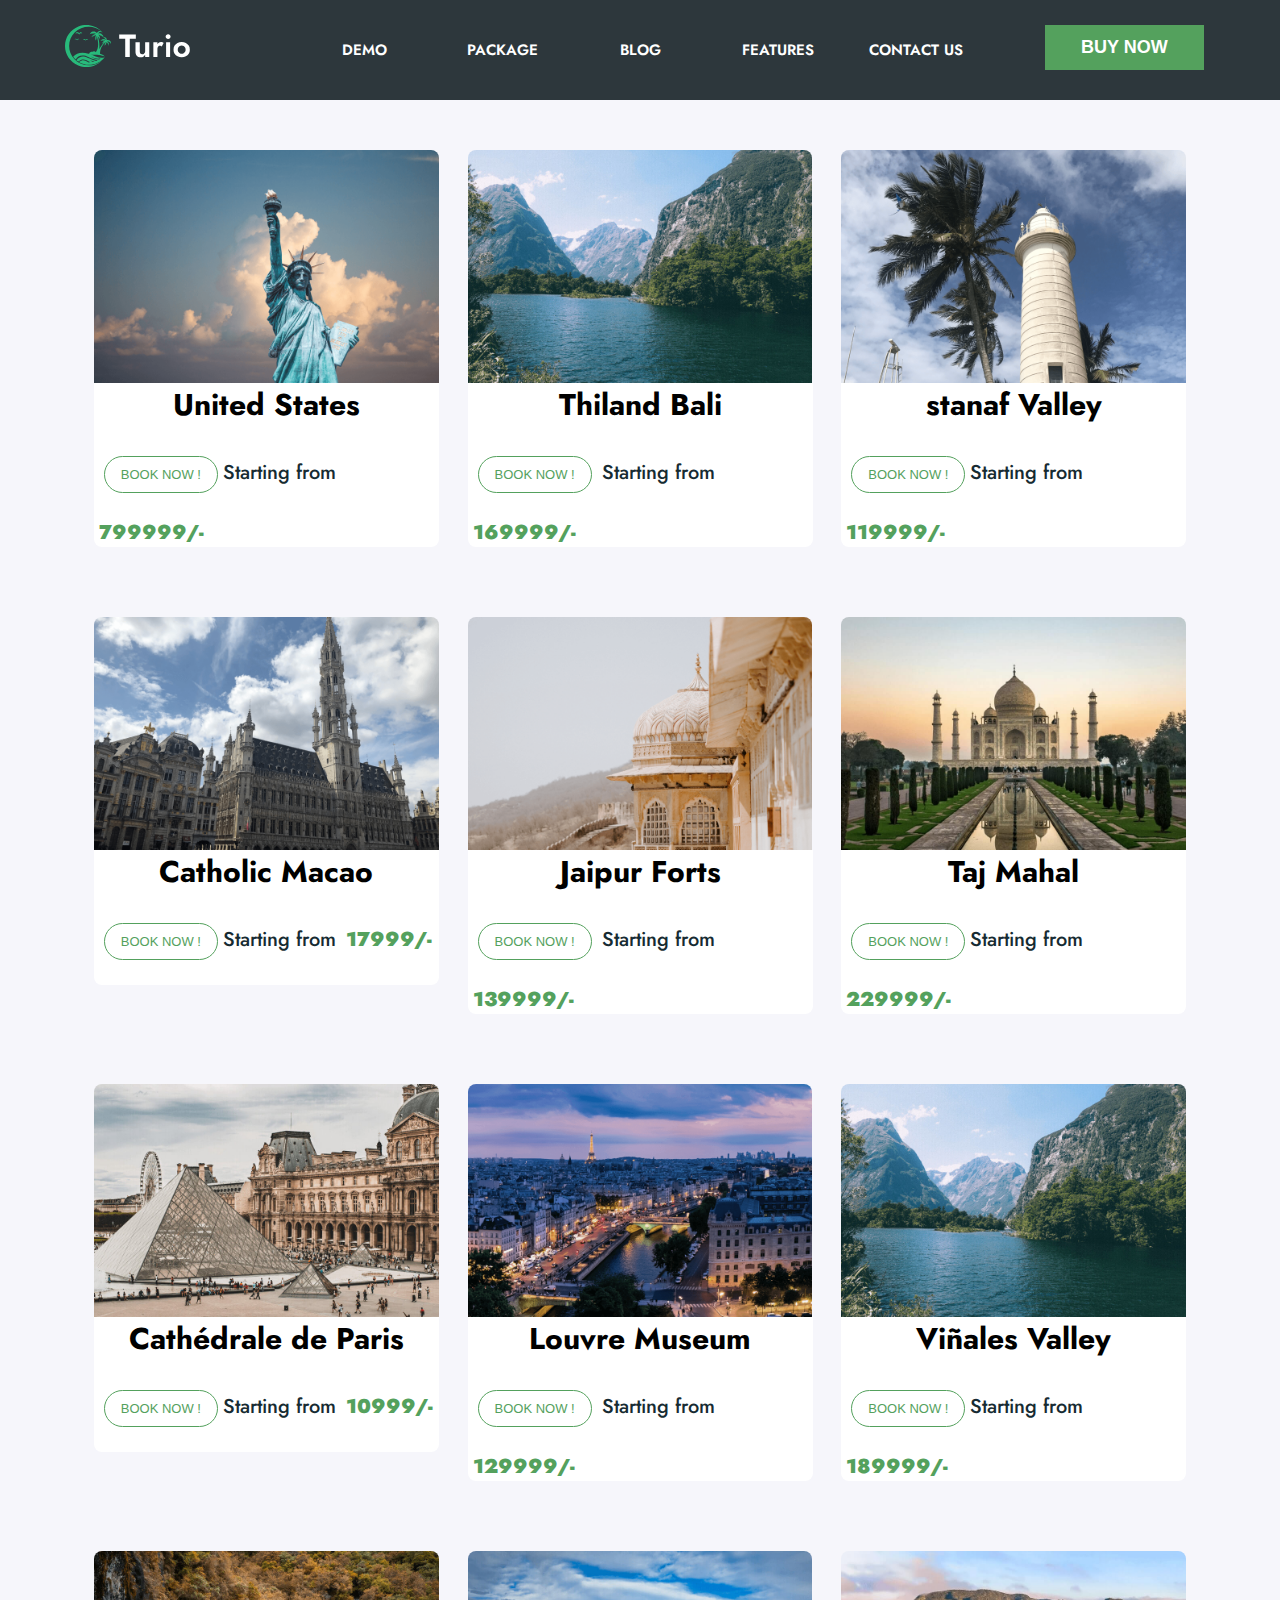
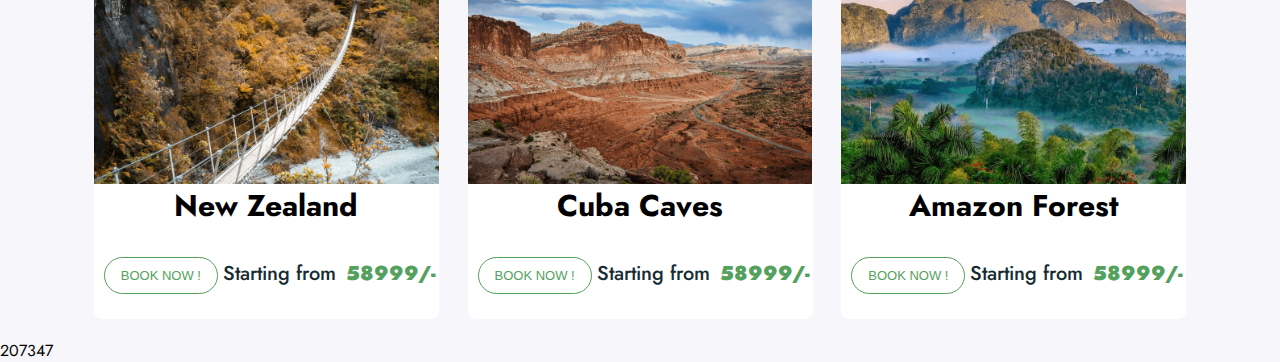
<file: viewall.html>
<!DOCTYPE html>
<html lang="en">
<head>
    <meta charset="UTF-8">
    <meta name="viewport" content="width=device-width, initial-scale=1.0">
    <title>Document</title>
    <link rel="stylesheet" href="index.css">
    <link rel="preconnect" href="https://fonts.googleapis.com">
    <link rel="preconnect" href="https://fonts.gstatic.com" crossorigin>
    <link href="https://fonts.googleapis.com/css2?family=Jost&display=swap" rel="stylesheet">
    <link rel="preconnect" href="https://fonts.googleapis.com">
    <link rel="preconnect" href="https://fonts.gstatic.com" crossorigin>
    <link href="https://fonts.googleapis.com/css2?family=Montserrat:wght@800&display=swap" rel="stylesheet">
</head>
<body>
    <header>
        <div class="container">
            <div class="flex">
                <div class="w20">
                    <img src="logo2-1.svg" alt="!#">


                </div>
                <div class="w60 flex">


                    <div class="nav"><span class="ft-size-15px">DEMO</span></div>
                    <div class="nav"><span class="ft-size-15px">PACKAGE</span></div>
                    <div class="nav"><span class="ft-size-15px">BLOG</span></div>
                    <div class="nav"><span class="ft-size-15px">FEATURES</span></div>
                    <div class="nav"><span class="ft-size-15px">CONTACT US</span></div>

                </div>
                <div class="btn w20">
                    <button style="margin-bottom: 30px;" class="buy-now primary-btn">Buy Now</button>
                </div>
            </div>
        </div>
    </header>
   
    <section>
        <div class="container mt50">
            <div class="flex space-evenly">
                <div class="w30"><img src="mmmmm.png" alt="!#">
                    <div>
                        <h3 class="text-green">United States</h3>
                        <Button class="booknow-btn">Book Now !</Button><span class="color-green">Starting from</span>
                        <h6>799999/-</h6>
                    </div>
                </div>
                <div class="w30"><img src="ffffff.jpg" alt="!#">
                    <div>
                        <h3 class="text-green">Thiland Bali</h3><Button class="booknow-btn">Book Now !</Button>
                        <span class="color-green">Starting from</span>
                        <h6>169999/-</h6>
                    </div>
                </div>
                <div class="w30"><img src="aaa.png" alt="!#">
                    <div>
                        <h3 class="text-green">stanaf Valley</h3><Button class="booknow-btn">Book Now !</Button><span
                            class="color-green">Starting from</span>
                        <h6>119999/-</h6>
                    </div>
                </div>


            </div>
        </div>
    </section>
    <section>
        <div class="container mt50">
            <div class="flex space-evenly">
                <div class="w30"><img src="bbbb.png" alt="!#">
                    <div>
                        <h3 class="text-green">Catholic Macao</h3>
                        <Button class="booknow-btn">Book Now !</Button><span class="color-green">Starting from</span>
                        <h6>17999/-</h6>
                    </div>
                </div>
                <div class="w30"><img src="cccccc.png" alt="!#">
                    <div>
                        <h3 class="text-green">Jaipur Forts</h3><Button class="booknow-btn">Book Now !</Button>
                        <span class="color-green">Starting from</span>
                        <h6>139999/-</h6>
                    </div>
                </div>
                <div class="w30"><img src="ddddd.jpg" alt="!#">
                    <div>
                        <h3 class="text-green">Taj Mahal</h3><Button class="booknow-btn">Book Now !</Button><span
                            class="color-green">Starting from</span>
                        <h6>229999/-</h6>
                    </div>
                </div>


            </div>
        </div>
    </section>
    <section>
        <div class="container mt50">
            <div class="flex space-evenly">
                <div class="w30"><img src="Destination-Image-05-1.jpg" alt="!#">
                    <div>
                        <h3 class="text-green">Cathédrale de Paris</h3>
                        <Button class="booknow-btn">Book Now !</Button><span class="color-green">Starting from</span>
                        <h6>10999/-</h6>
                    </div>
                </div>
                <div class="w30"><img src="Destination-Image-06.png" alt="!#">
                    <div>
                        <h3 class="text-green">Louvre Museum</h3><Button class="booknow-btn">Book Now !</Button>
                        <span class="color-green">Starting from</span>
                        <h6>129999/-</h6>
                    </div>
                </div>
                <div class="w30"><img src="Destination-Image-07-1.jpg" alt="!#">
                    <div>
                        <h3 class="text-green">Viñales Valley</h3><Button class="booknow-btn">Book Now !</Button><span
                            class="color-green">Starting from</span>
                        <h6>189999/-</h6>
                    </div>
                </div>


            </div>
        </div>
    </section>
    <section class="mb-80">
        <div class="container mt50">
            <div class="flex space-evenly">
                <div class="w30">
                    <img src="Destination-Image-08-1.jpg" alt="!#">
                    <div>
                        <h3 class="text-green">New Zealand</h3>
                        <Button class="booknow-btn">Book Now !</Button><span class="color-green">Starting from</span>
                        <h6>58999/-</h6>
                    </div>
                </div>
                <div class="w30"><img src="Destination-Image-09-1.jpg" alt="!#">
                    <div>
                        <h3 class="text-green">Cuba Caves</h3>
                        <Button class="booknow-btn">Book Now !</Button><span class="color-green">Starting from</span>
                        <h6>58999/-</h6>
                    </div>
                </div>
                <div class="w30"><img src="Destination-Image-10-1.jpg" alt="!#">
                    <div>
                        <h3 class="text-green">Amazon Forest</h3>
                        <Button class="booknow-btn">Book Now !</Button><span class="color-green">Starting from</span>
                        <h6>58999/-</h6>
                    </div>
                </div>


            </div>
        </div>
  
    </section>
    
   207347
</file>
<file: index.css>
.container {
    width: 1150px;
    margin: 0 auto;
}

body {
    background-color: #f6f6fb;
    margin: 0;
}

header {
    background-color: #2d373c;
}
.hero-img{
    border-radius: 6px;
    margin-left: 30px;
}

.w20 div {
    height: 100px;
    width: 100px;
    background-color: green;
    border-radius: 50%;

    width: 20%;
}

.mt50 {
    margin-top: 50px;
}

h1,
h2,
h3,
h4,
h5,
h6 {
    margin: 0;
}

img {
    max-width: 100%;
}

body {
    font-family: 'Jost', sans-serif;
}

.nav {
    width: 20%;
    text-align: center;
    margin-top: 28px;
    color: #fff;


}
header{
    padding-top: 10px;
}

.flex {
    display: flex;
}

.w60 {
    width: 60%;
}

.mt-25 {
    margin-top: 25px;
}

.buy-now {
    padding: 12px;
    padding-left: 36px;
    padding-right: 36px;
    font-size: 18px;
    background-color: #54a15d;
    font-weight: 900;
    text-transform: uppercase;
    color: #fff;
    margin-left: 60px;
    border: 0;

}

.ft-size-15px {
    font-size: 15px;
    font-weight: 600;
    margin-top: 50px;



}

.ft-size-15px:hover {
    color: #54a15d;
    text-decoration: underline;
}

* {
    box-sizing: border-box;
}

.w55 {
    width: 58%;
    background-color: #bbd9be;

}

.w45 {
    width: 42%;
    display: flex;
    flex-direction: column;
    justify-content: center;
}

h1 {
    font-size: 50px;
    font-weight: 700;
    line-height: 75px;
    color: rgb(34, 34, 34);

}

.Purchase-btn {
    padding: 25px;
    padding-left: 55px;
    padding-right: 55px;
    color: #54a15d;
    border: 1px solid green;
    margin-top: 30px;
    margin-left: 25px;
    font-weight: 500;
    font-size: 20px;

}

.primary-btn:hover {
    color: #fff;
    background-color: black;
    transition: all 0.60;

}

.mt-20 {
    margin-left: 20px;
    margin-bottom: 10px;
    letter-spacing: 7px;
}

.color-green {
    color: #54a15d;
}

.w20 {
    width: 25%;
    margin-top: 15px;
}

.w55 .flex .w60 {
    width: 50%;
    margin-top: 20px;
}

.w55 .flex {
    margin-left: 110px;
}

.container-s {
    width: 700px;
    margin: auto;
}

.container-s .flex {
    margin-top: 50px;
}

.ft-size-145px {
    font-size: 145px;
    font-weight: 800;
    color: #54a15d;
}

.w90 {
    margin-top: 38px;
    margin-left: 32px;
}

.w90 h2 {
    font-weight: 700;
    font-size: 50px;
    line-height: 65px;
    text-transform: capitalize;
}

.w90 p {
    margin: 0;
    margin-top: 25px;
    color: #666666;
}

.w30 {
    width: 30%;


}

.w30 img {
    border-top-left-radius: 8px;
    border-top-right-radius: 8px;
}

.space-evenly {
    justify-content: space-evenly;
}

.text-center {
    text-align: center;
    padding: 20px 30px;
    font-weight: 700;
}

.text-green {

    font-size: 30px;
    text-align: center;
    margin-top: 8px;

}

.booknow-btn {
    padding: 10px;
    padding-left: 16px;
    padding-right: 16px;
    font-size: 13px;
    background-color: #fff;
    font-weight: 400;
    text-transform: uppercase;
    color: #54a15d;
    margin-top: 30px;
    margin-bottom: 25px;
    margin-left: 10px;
    border: 1px solid #54a15d;
    border-radius: 50px;

}

.w30 span {
    color: #162b32;
    font-size: 20px;
    font-weight: 500;
    padding-left: 5px;
}

.w30 h6 {
    display: inline;
    margin-left: 5px;
    font-size: 20px;
    color: #54a15d;
    font-weight: 900;
}

.mb80 {
    margin-bottom: 30px;
}

.w30 div {
    margin-bottom: 20px;
    background-color: #fff;
    border-bottom-left-radius: 8px;
    border-bottom-right-radius: 8px;
    margin-top: -14px;
}

.w30 div:hover {
    background-color: #bbd9be;
}

.Primary-button {
    text-align: center;
    margin-top: 20px;
}

.bg-green {
    background-color: #54a15d;
    color: #fff;
}

.text-center-h2 {
    text-align: center;
    font-weight: 900;
    font-size: 40px;
    margin-top: 50px;
    margin-left: 20px;
}

.color-para {
    color: #666666;
    text-align: center;
    /* line-height: 3.2; */
    /* width: 50%; */
    font-size: 17px;
    /* width: 53%; */
    /* margin-left: 300px; */
    /* height: 21px; */
    margin-top: 30px;
}

.flex-img {
    display: flex;
    flex-wrap: wrap;

}

.client-img {
    width: 22%;
    margin: 17px;
    position: relative;
    height: auto;
}

img {
    max-width: 100%;
}

.client-img img {
    object-fit: cover;
    max-height: 100%;
    max-width: 100%;
    border-radius: 5px;



}

.client-img:hover {
    padding: 5px;
    transition: all 0.60s;
}

.position {
    position: absolute;
    bottom: 22px;
    left: 43px;

}

.position:hover {
    text-decoration: underline #54a15d;
    padding-left: 12px;
    color: beige;
    transition: all 0.40s;
    color: #f6f6fb;
}

.client-img h4 {
    font-size: 25px;
    font-family: 'Montserrat', sans-serif;
    font-weight: 700;
    color: #fff;
}

footer {
    background-color: #2d373c;
    margin-top: 70px;
}

.w40 {
    width: 40%;
    position: relative;

}

.w20 {
    width: 20%;
}

.footer-para p {
    font-size: 16px;
    margin: 0;
    color: #fff;
    line-height: 1.8;
    padding: 0 30px;
}

.social-icons {
    position: absolute;
    bottom: -72px;
    right: 90px;
    width: 48%;
}

.w20 h4 {
    font-size: 24px;
    color: #fff;
    margin-bottom: 32px;
    font-family: 'Montserrat', sans-serif;

}

.w20 h6 {
    font-size: 18px;
    font-weight: 200;
    padding: 5x;

    font-weight: 500;
    font-size: 18.5px;
    letter-spacing: 0.02em;
    color: #ffffff;
    transition: all 0.38s;
    line-height: 2.5;
    margin-bottom: 6px;
}

.w20 h6:hover {
    padding-left: 8px;
    color: #54a15d;
    text-decoration: underline #fff;

}

.footer-widget h6 {
    font-size: 18px;
    margin-left: 25px;
    margin-top: 14px;
    position: relative;
    margin-bottom: 32px;
}

.w20 .Contact-info {
    line-height: 1.5;
    margin: 0;
    margin-left: 20px;
}

.w20 .mail-info {
    margin-bottom: 0;
    line-height: 1.5;
}

.w20 .address-info {
    margin-bottom: 0;
    line-height: 1.5;
    margin-left: 20px;
}

.copyright {
    background: #162b32;
    color: #fff;
    text-align: center;
    padding: 40px;
}
</file>
